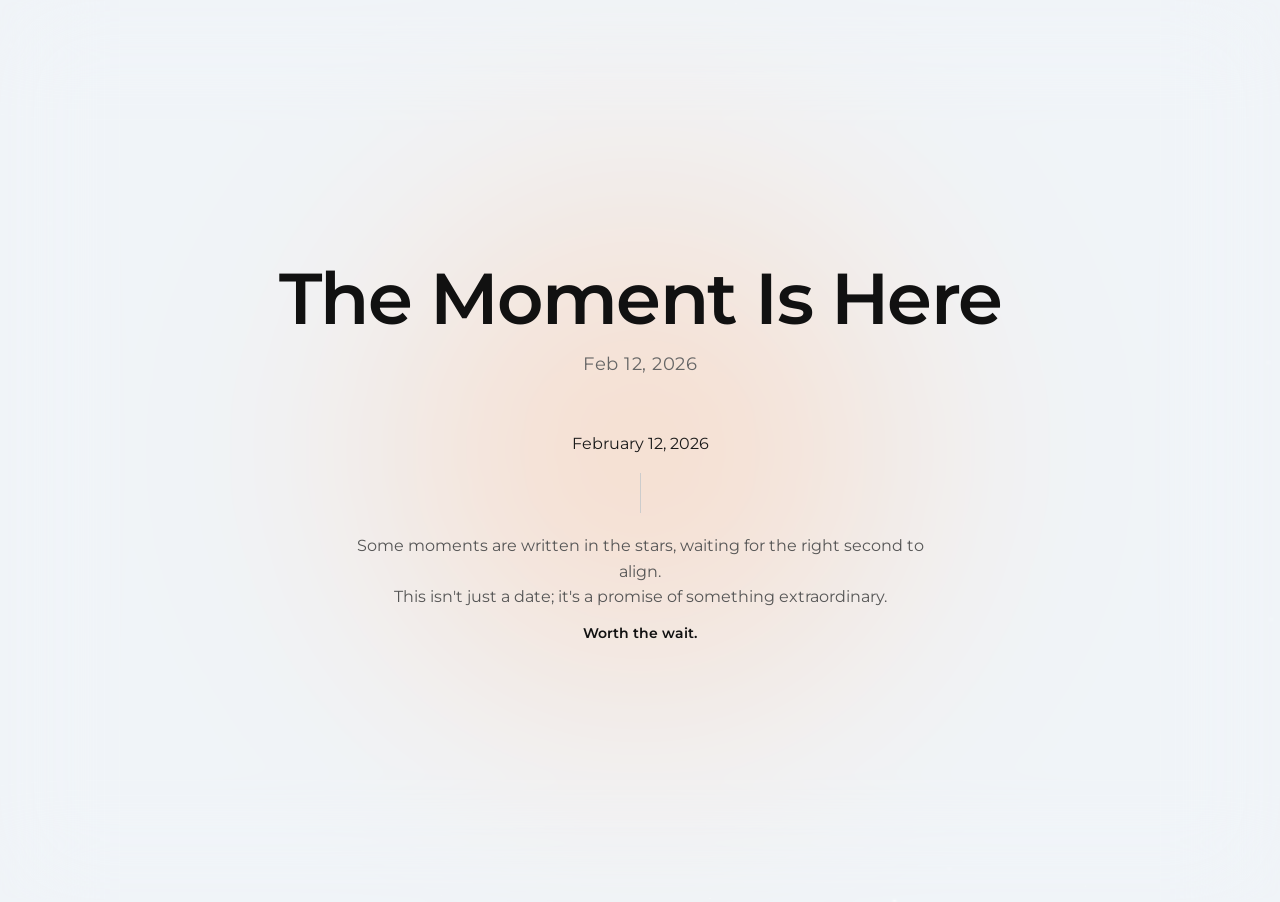
<file: coming-soon.html>
<!DOCTYPE html>
<html lang="en">

<head>
    <meta charset="UTF-8">
    <meta name="viewport" content="width=device-width, initial-scale=1.0, maximum-scale=1.0, user-scalable=no">
    <title>Coming Soon | A Special Moment</title>

    <!-- Google Fonts -->
    <link rel="preconnect" href="https://fonts.googleapis.com">
    <link rel="preconnect" href="https://fonts.gstatic.com" crossorigin>
    <link
        href="https://fonts.googleapis.com/css2?family=Montserrat:wght@300;400;500;600&family=Playfair+Display:ital,wght@0,400;0,600;0,700;1,400&display=swap"
        rel="stylesheet">

    <link rel="stylesheet" href="coming-soon.css">
</head>

<body>

    <div class="background-animation"></div>
    <div class="overlay"></div>

    <div class="content-wrapper">
        <h1 class="main-title">Something Beautiful Is Coming</h1>
        <p class="sub-title">Counting down to a special day.</p>

        <div id="countdown" class="countdown-container">
            <div class="time-box">
                <span id="days" class="time-value">00</span>
                <span class="time-label">Days</span>
            </div>
            <div class="time-box">
                <span id="hours" class="time-value">00</span>
                <span class="time-label">Hours</span>
            </div>
            <div class="time-box">
                <span id="minutes" class="time-value">00</span>
                <span class="time-label">Minutes</span>
            </div>
            <div class="time-box">
                <span id="seconds" class="time-value">00</span>
                <span class="time-label">Seconds</span>
            </div>
        </div>

        <p class="date-display">February 12, 2026</p>

        <div class="message-block">
            <div class="separator-line"></div>
            <p class="poetic-text">
                Some moments are written in the stars, waiting for the right second to align.<br>
                This isn't just a date; it's a promise of something extraordinary.
            </p>
            <p class="signature-text">Worth the wait.</p>
        </div>
    </div>

    <script src="coming-soon.js"></script>
</body>

</html>
</file>
<file: coming-soon.css>
:root {
    /* Reference Theme Variables */
    --bg-color: #f0f4f8;
    /* Soft blue-grey light background */
    --text-color: #1a1a1a;
    --accent-orange: #ffb380;
    /* Soft Peach/Orange from image */
    --accent-glow: rgba(255, 160, 100, 0.4);

    --font-sans: 'Montserrat', sans-serif;
}

* {
    margin: 0;
    padding: 0;
    box-sizing: border-box;
}

body {
    background-color: var(--bg-color);
    color: var(--text-color);
    font-family: var(--font-sans);
    height: 100vh;
    display: flex;
    justify-content: center;
    align-items: center;
    overflow: hidden;
    position: relative;
}

/* --- GLOWING AURA BACKGROUND --- */
.background-animation {
    position: absolute;
    top: 50%;
    left: 50%;
    transform: translate(-50%, -50%);
    width: 80vw;
    height: 80vw;
    max-width: 800px;
    max-height: 800px;
    background: radial-gradient(circle, var(--accent-orange) 0%, rgba(255, 255, 255, 0) 70%);
    opacity: 0.6;
    filter: blur(80px);
    z-index: 0;
    animation: pulseAura 10s ease-in-out infinite alternate;
}

/* Subtle arc line if desired, but image shows soft glow mostly. 
   Adding a subtle white overlay to blend it nicely */
.overlay {
    position: absolute;
    width: 100%;
    height: 100%;
    background: rgba(240, 244, 248, 0.3);
    /* Tint overlay */
    backdrop-filter: blur(50px);
    /* Heavy blur to spread the glow */
    z-index: 1;
    pointer-events: none;
}

/* --- CONTENT --- */
.content-wrapper {
    position: relative;
    z-index: 10;
    text-align: center;
    width: 100%;
    max-width: 900px;
    padding: 20px;
}

.main-title {
    font-family: var(--font-sans);
    font-size: 4.5rem;
    font-weight: 600;
    margin-bottom: 15px;
    letter-spacing: -1.5px;
    color: #111;
    line-height: 1.1;
}

.sub-title {
    font-size: 1.1rem;
    font-weight: 400;
    letter-spacing: 0.5px;
    color: #666;
    margin-bottom: 60px;
}

/* --- COUNTDOWN (Minimalist) --- */
.countdown-container {
    display: flex;
    justify-content: center;
    gap: 40px;
    margin-bottom: 60px;
}

.time-box {
    /* Minimalist: No heavy background */
    display: flex;
    flex-direction: column;
    align-items: center;
    min-width: 100px;
}

.time-value {
    font-family: var(--font-sans);
    font-size: 3.5rem;
    font-weight: 500;
    color: #222;
    line-height: 1;
    margin-bottom: 8px;
    font-variant-numeric: tabular-nums;
}

.time-label {
    font-size: 0.75rem;
    text-transform: uppercase;
    letter-spacing: 2px;
    color: #888;
    font-weight: 500;
}

/* --- TEXT BLOCK --- */
.message-block {
    margin-top: 20px;
    opacity: 0;
    animation: fadeInUp 1s ease-out 0.5s forwards;
}

.separator-line {
    width: 1px;
    height: 40px;
    background: #ccc;
    margin: 0 auto 20px;
}

.poetic-text {
    font-family: var(--font-sans);
    font-size: 1rem;
    line-height: 1.6;
    color: #555;
    margin-bottom: 15px;
    max-width: 600px;
    margin-left: auto;
    margin-right: auto;
}

.signature-text {
    font-size: 0.85rem;
    color: #111;
    font-weight: 600;
}

/* --- ANIMATIONS --- */
@keyframes pulseAura {
    0% {
        transform: translate(-50%, -50%) scale(0.9);
        opacity: 0.5;
    }

    100% {
        transform: translate(-50%, -50%) scale(1.1);
        opacity: 0.7;
    }
}

@keyframes fadeInUp {
    from {
        opacity: 0;
        transform: translateY(20px);
    }

    to {
        opacity: 1;
        transform: translateY(0);
    }
}

/* --- MOBILE OPTIMIZATION --- */
@media (max-width: 768px) {
    .content-wrapper {
        padding: 20px;
    }

    .main-title {
        font-size: 2.8rem;
        margin-bottom: 10px;
    }

    .sub-title {
        font-size: 0.9rem;
        margin-bottom: 40px;
    }

    .countdown-container {
        gap: 15px;
        margin-bottom: 40px;
    }

    .time-value {
        font-size: 2rem;
    }

    .time-box {
        min-width: 60px;
    }

    .time-label {
        font-size: 0.6rem;
    }

    .poetic-text {
        font-size: 0.9rem;
        padding: 0 10px;
    }

    body {
        position: fixed;
        width: 100%;
        height: 100%;
        overflow: hidden;
    }
}

@media (max-width: 480px) {
    .main-title {
        font-size: 2.2rem;
    }

    .time-value {
        font-size: 1.8rem;
    }

    .countdown-container {
        gap: 10px;
    }
}
</file>
